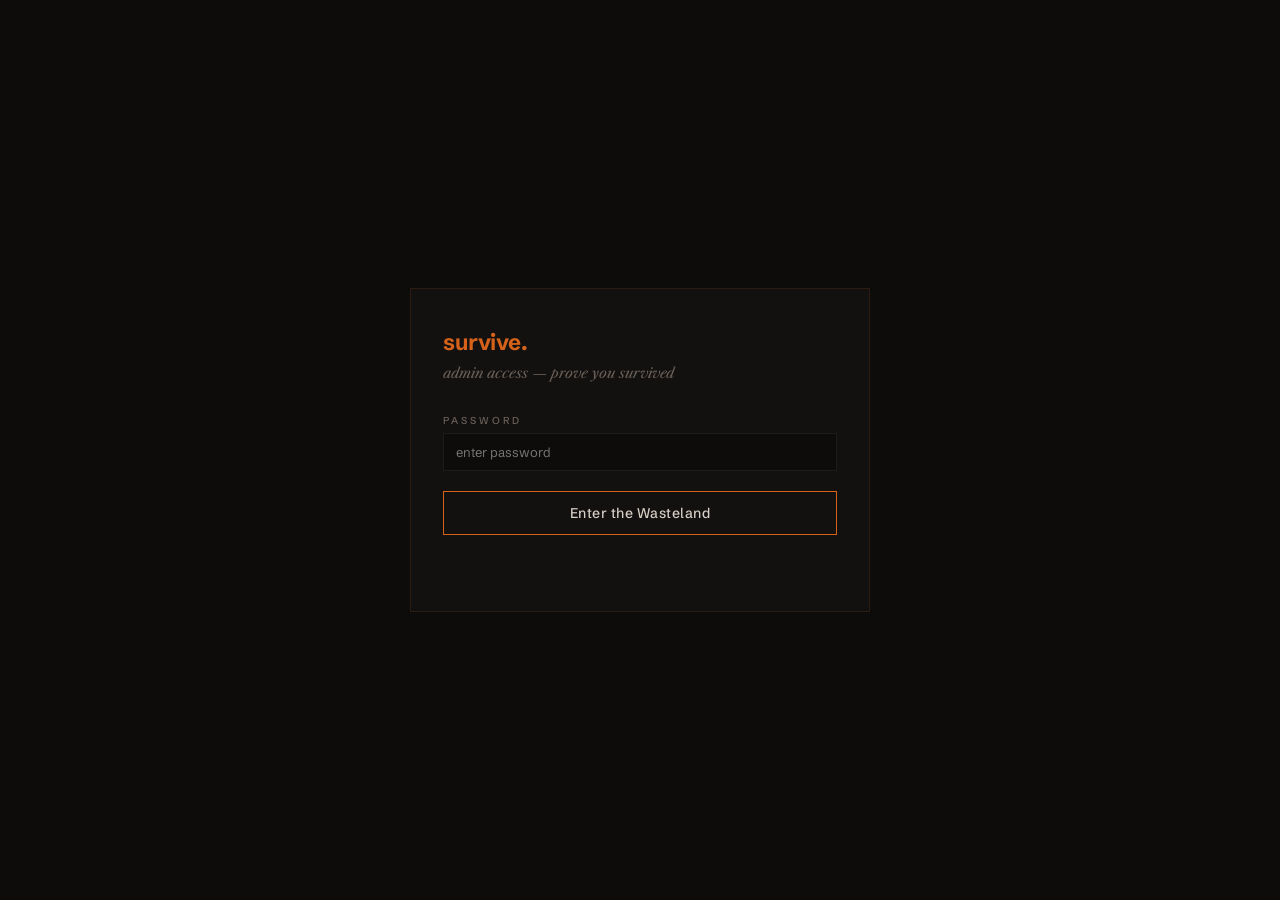
<file: admin.html>
<!DOCTYPE html>
<html lang="en">
<head>
    <meta charset="UTF-8">
    <meta name="viewport" content="width=device-width, initial-scale=1.0">
    <title>survive. — admin</title>
    <link rel="preconnect" href="https://fonts.googleapis.com">
    <link rel="preconnect" href="https://fonts.gstatic.com" crossorigin>
    <link href="https://fonts.googleapis.com/css2?family=Libre+Caslon+Text:ital,wght@0,400;1,400&family=Schibsted+Grotesk:wght@400;500;700&display=swap" rel="stylesheet">
    <style>
        :root {
            --scorched: #0E0C0A;
            --scorched-2: #131110;
            --ember: #D4621A;
            --ash: #D9D0C7;
            --smoke: #6B6058;
        }
        *, *::before, *::after { margin: 0; padding: 0; box-sizing: border-box; }
        body {
            font-family: 'Libre Caslon Text', serif;
            font-style: italic;
            background: var(--scorched);
            color: var(--ash);
            min-height: 100vh;
            display: flex;
            align-items: center;
            justify-content: center;
            padding: 24px;
        }
        .card {
            width: 100%;
            max-width: 460px;
            background: var(--scorched-2);
            border: 1px solid rgba(212, 98, 26, 0.12);
            padding: 40px 32px;
        }
        .card__title {
            font-family: 'Schibsted Grotesk', sans-serif;
            font-style: normal;
            font-weight: 700;
            font-size: 22px;
            color: var(--ember);
            letter-spacing: -0.5px;
            margin-bottom: 8px;
        }
        .card__sub {
            font-style: italic;
            font-size: 14px;
            color: var(--smoke);
            margin-bottom: 32px;
        }
        label {
            display: block;
            font-family: 'Schibsted Grotesk', sans-serif;
            font-style: normal;
            font-size: 10px;
            font-weight: 500;
            color: var(--smoke);
            letter-spacing: 3px;
            text-transform: uppercase;
            margin-bottom: 6px;
        }
        input {
            width: 100%;
            font-family: 'Schibsted Grotesk', sans-serif;
            font-size: 13px;
            padding: 10px 12px;
            background: var(--scorched);
            border: 1px solid rgba(107, 96, 88, 0.18);
            color: var(--ash);
            margin-bottom: 20px;
            outline: none;
            transition: border-color 0.3s;
            border-radius: 0;
        }
        input:focus { border-color: var(--ember); }
        button {
            width: 100%;
            font-family: 'Schibsted Grotesk', sans-serif;
            font-style: normal;
            font-size: 14px;
            font-weight: 500;
            letter-spacing: 0.5px;
            padding: 12px;
            background: transparent;
            border: 1px solid var(--ember);
            color: var(--ash);
            cursor: pointer;
            transition: background 0.3s, color 0.3s;
            border-radius: 0;
        }
        button:hover {
            background: rgba(212, 98, 26, 0.12);
            color: var(--ember);
        }
        .msg {
            font-style: italic;
            font-size: 13px;
            color: var(--smoke);
            margin-top: 16px;
            text-align: center;
            min-height: 20px;
        }
        .msg.error { color: var(--ember); }
        .msg.success { color: var(--ash); }
        .hidden { display: none; }
    </style>
</head>
<body>

    <div class="card" id="login-card">
        <div class="card__title">survive.</div>
        <p class="card__sub">admin access — prove you survived</p>
        <label>PASSWORD</label>
        <input type="password" id="password" placeholder="enter password">
        <button id="login-btn">Enter the Wasteland</button>
        <p class="msg" id="login-msg"></p>
    </div>

    <div class="card hidden" id="config-card">
        <div class="card__title">survive.</div>
        <p class="card__sub">configure the wasteland</p>
        <label>CONTRACT ADDRESS</label>
        <input type="text" id="cfg-ca" placeholder="contract address">
        <label>X URL</label>
        <input type="text" id="cfg-x" placeholder="https://x.com/...">
        <label>COMMUNITY URL</label>
        <input type="text" id="cfg-community" placeholder="https://t.me/... or https://x.com/i/communities/...">
        <label>BUY URL</label>
        <input type="text" id="cfg-buy" placeholder="https://pump.fun/...">
        <label>TWEET URL</label>
        <input type="text" id="cfg-tweet" placeholder="https://x.com/boldleonidas/status/...">
        <button id="save-btn">Save Configuration</button>
        <p class="msg" id="save-msg"></p>
    </div>

    <script>
        let authHash = '';

        async function sha256(text) {
            const buf = await crypto.subtle.digest('SHA-256', new TextEncoder().encode(text));
            return Array.from(new Uint8Array(buf)).map(b => b.toString(16).padStart(2, '0')).join('');
        }

        document.getElementById('login-btn').addEventListener('click', async () => {
            const pw = document.getElementById('password').value.trim();
            if (!pw) return;
            authHash = await sha256(pw);
            try {
                const r = await fetch('/api/config', { headers: { 'Authorization': 'Bearer ' + authHash } });
                if (!r.ok) throw new Error('wrong password');
                const cfg = await r.json();
                document.getElementById('cfg-ca').value = cfg.ca || '';
                document.getElementById('cfg-x').value = cfg.x || '';
                document.getElementById('cfg-community').value = cfg.community || '';
                document.getElementById('cfg-buy').value = cfg.buy || '';
                document.getElementById('cfg-tweet').value = cfg.tweet || '';
                document.getElementById('login-card').classList.add('hidden');
                document.getElementById('config-card').classList.remove('hidden');
            } catch {
                const msg = document.getElementById('login-msg');
                msg.textContent = 'wrong password. the wasteland rejects you.';
                msg.className = 'msg error';
            }
        });

        document.getElementById('password').addEventListener('keydown', e => {
            if (e.key === 'Enter') document.getElementById('login-btn').click();
        });

        document.getElementById('save-btn').addEventListener('click', async () => {
            const body = {
                ca: document.getElementById('cfg-ca').value.trim(),
                x: document.getElementById('cfg-x').value.trim(),
                community: document.getElementById('cfg-community').value.trim(),
                buy: document.getElementById('cfg-buy').value.trim(),
                tweet: document.getElementById('cfg-tweet').value.trim()
            };
            const msg = document.getElementById('save-msg');
            try {
                const r = await fetch('/api/config', {
                    method: 'POST',
                    headers: { 'Content-Type': 'application/json', 'Authorization': 'Bearer ' + authHash },
                    body: JSON.stringify(body)
                });
                if (!r.ok) throw new Error('save failed');
                msg.textContent = 'saved. now survive.';
                msg.className = 'msg success';
            } catch {
                msg.textContent = 'failed. survive anyway.';
                msg.className = 'msg error';
            }
        });
    </script>
</body>
</html>
</file>
